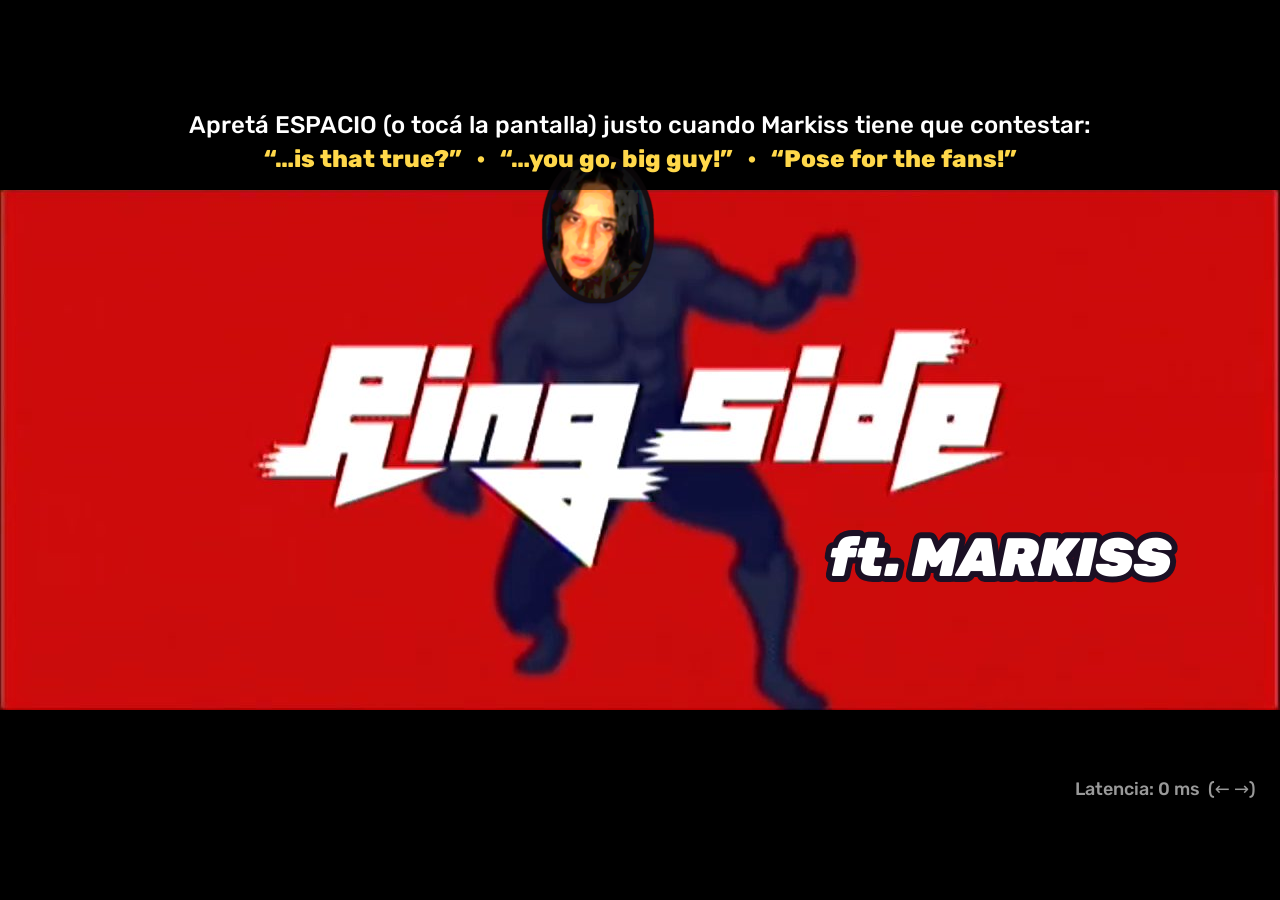
<file: markiss-game/index.html>
<!DOCTYPE html>
<html lang="es">
<head>
    <meta charset="UTF-8">
    <meta name="viewport" content="width=device-width, initial-scale=1.0, user-scalable=no">
    <meta name="robots" content="noindex">
    <title>Ringside ft. Markiss</title>
    <link rel="preconnect" href="https://fonts.googleapis.com">
    <link rel="preconnect" href="https://fonts.gstatic.com" crossorigin>
    <link href="https://fonts.googleapis.com/css2?family=Press+Start+2P&family=Rubik:ital,wght@0,500;0,800;1,900&display=swap" rel="stylesheet">
    <style>
        * { margin: 0; padding: 0; box-sizing: border-box; }

        html, body {
            height: 100%;
            background: #000;
            overflow: hidden;
            touch-action: manipulation;
            -webkit-user-select: none;
            user-select: none;
            -webkit-tap-highlight-color: transparent;
        }

        body {
            display: flex;
            align-items: center;
            justify-content: center;
            font-family: 'Rubik', system-ui, sans-serif;
        }

        canvas {
            display: block;
            width: min(100vw, calc(100vh * 16 / 9));
            height: min(100vh, calc(100vw * 9 / 16));
            image-rendering: auto;
        }
    </style>
</head>
<body>
    <canvas id="stage" width="1280" height="720"></canvas>

    <script>
    (() => {
        'use strict';

        // ---------------------------------------------------------------
        // Chart. Beat grid measured off the Rhythm Heaven Fever "Ringside"
        // perfect run: 118 BPM, beat 0 at 0.028s of the source video; the
        // decoded audio clip lines up with 11.7666s of that video (measured by
        // cross-correlating the shipped MP3 against the source).
        // ---------------------------------------------------------------
        const SPB = 60 / 118;
        const GRID0 = 0.028 - 11.7666;
        const ONSET = -0.02;                        // the replies land just ahead of the grid
        const beatToTime = b => GRID0 + b * SPB;
        const timeToBeat = t => (t - GRID0) / SPB;

        const TRUE_BEATS = [49, 57, 65, 73, 81, 89, 97, 105, 113, 121, 165, 169, 173, 181, 185];
        const GUY_BEATS  = [77, 85, 109, 125, 133, 149, 177, 189];
        const POSE_BEATS = [60, 68, 92, 100, 116, 128, 137, 144, 152, 157, 192, 195, 198, 201];
        const NEWS = { 137: 'news1', 157: 'news2', 201: 'news3' };

        const LINES = {
            true: [[-3, 'Wubba'], [-2.5, 'dubba'], [-2, 'dubba'], [-1.5, 'dub,'], [-1.25, 'is that'], [-1, 'true?']],
            guy:  [[-3, 'Woah,'], [-2.5, 'you'], [-2.25, 'go,'], [-1.5, 'big'], [-1, 'guy!']],
            pose: [[-1.75, 'Pose'], [-1.5, 'for the'], [-1, 'fans!']],
        };
        const REPLY = { true: '¡EEH!', guy: '¡EEH!', pose: '¡YEAH!' };

        const WIN_ACE = 0.045, WIN_HIT = 0.10, WIN_BARELY = 0.165;

        // Arcade points: per answer, plus a combo bonus capped at x20.
        // Full perfect = 37 x 1000 + 27,500 bonus = 64,500 (the API's ceiling).
        const PTS = { ace: 1000, hit: 700, barely: 300 };
        const COMBO_STEP = 50, COMBO_CAP = 20, WHIFF_COST = 100;
        const API = 'api/scores.php';
        const ARCADE = '"Press Start 2P", monospace';
        const SONG_END_BEAT = 211;

        // Where the wrestler's head sits in each 1280x720 cel (for bursts and reactions).
        // [x, y, face height, rotation°] — same numbers the face was composited with.
        const HEAD = {
            idle: [853, 178, 300, 0], idle2: [853, 186, 300, 0], micout: [853, 172, 300, 0], answer: [853, 184, 300, 0],
            stretch: [850, 170, 300, -8], flex: [853, 160, 300, 4], flexhold: [853, 160, 300, 4],
            wide: [660, 90, 150, 0], stagepose: [660, 100, 125, 0], sunburst: [624, 80, 150, 0],
        };

        // ---------------------------------------------------------------
        // Canvas + assets
        // ---------------------------------------------------------------
        const cv = document.getElementById('stage');
        const g = cv.getContext('2d');
        const W = 1280, H = 720;

        const IMG_NAMES = ['idle', 'idle2', 'micout', 'answer', 'stretch', 'flex', 'flexhold', 'wide',
            'stagepose', 'sunburst', 'news1', 'news2', 'news3', 'title', 'arena',
            'face_closed', 'face_open', 'face_shout'];
        const img = {};
        let loaded = 0;
        const TOTAL = IMG_NAMES.length + 1;

        IMG_NAMES.forEach(n => {
            const i = new Image();
            i.onload = () => loaded++;
            i.onerror = () => loaded++;
            i.src = `img/${n}.${n.startsWith('face_') ? 'png' : 'jpg'}`;
            img[n] = i;
        });

        let songBytes = null;
        fetch('audio/ringside.mp3')
            .then(r => r.arrayBuffer())
            .then(b => { songBytes = b; loaded++; })
            .catch(() => { loaded++; });

        // ---------------------------------------------------------------
        // Audio
        // ---------------------------------------------------------------
        let ctx = null, songBuf = null, musicGain = null, sfxGain = null, src = null;
        let t0 = 0;                                  // context time the song started at

        async function ensureAudio() {
            if (!ctx) {
                ctx = new (window.AudioContext || window.webkitAudioContext)();
                musicGain = ctx.createGain();
                sfxGain = ctx.createGain();
                sfxGain.gain.value = 0.5;
                musicGain.connect(ctx.destination);
                sfxGain.connect(ctx.destination);
            }
            if (ctx.state === 'suspended') await ctx.resume();
            if (!songBuf && songBytes) songBuf = await ctx.decodeAudioData(songBytes.slice(0));
        }

        function outLatency() {
            return ctx ? (ctx.outputLatency || ctx.baseLatency || 0) : 0;
        }

        // Song position the player is *hearing* at performance.now() == perf.
        function heardTime(perf) {
            if (!ctx) return 0;
            if (ctx.getOutputTimestamp) {
                const ts = ctx.getOutputTimestamp();
                if (ts.contextTime > 0 && ts.performanceTime > 0) {
                    return ts.contextTime + (perf - ts.performanceTime) / 1000 - t0;
                }
            }
            return ctx.currentTime - outLatency() - t0;
        }

        function blip(type, f0, f1, dur, vol = 1, delay = 0) {
            if (!ctx) return;
            const t = ctx.currentTime + delay;
            const o = ctx.createOscillator(), a = ctx.createGain();
            o.type = type;
            o.frequency.setValueAtTime(f0, t);
            o.frequency.exponentialRampToValueAtTime(f1, t + dur);
            a.gain.setValueAtTime(0.0001, t);
            a.gain.exponentialRampToValueAtTime(vol, t + 0.008);
            a.gain.exponentialRampToValueAtTime(0.0001, t + dur);
            o.connect(a).connect(sfxGain);
            o.start(t);
            o.stop(t + dur + 0.02);
        }

        const sfx = {
            miss:   () => { blip('square', 180, 70, 0.22, 0.35); blip('sine', 90, 45, 0.3, 0.6); },
            whiff:  () => blip('triangle', 520, 300, 0.09, 0.35),
            barely: () => blip('sawtooth', 240, 160, 0.12, 0.25),
            tick:   () => blip('square', 1500, 1500, 0.03, 0.2),
            start:  () => { blip('square', 660, 660, 0.08, 0.3); blip('square', 990, 990, 0.14, 0.3, 0.09); },
        };

        // ---------------------------------------------------------------
        // Game state
        // ---------------------------------------------------------------
        let offsetMs = 0;
        try { offsetMs = parseInt(localStorage.getItem('markiss-ringside-offset') || '0', 10) || 0; } catch (e) {}

        let state = 'loading';        // loading | title | play | results
        let cues = [];
        let whiffs = 0;
        let whiffFlash = -1;          // song time of last stray press
        let points = 0, combo = 0, maxCombo = 0;
        let results = null;
        let resultsAt = 0;
        let fx = [];                  // transient effects

        function buildCues() {
            const c = [];
            TRUE_BEATS.forEach(b => c.push({ b, type: 'true' }));
            GUY_BEATS.forEach(b => c.push({ b, type: 'guy' }));
            POSE_BEATS.forEach(b => c.push({ b, type: 'pose', news: NEWS[b] || null }));
            c.sort((x, y) => x.b - y.b);
            c.forEach(q => { q.t = beatToTime(q.b) + ONSET; q.res = null; q.duck = false; });
            return c;
        }

        async function startGame() {
            await ensureAudio();
            if (!songBuf) return;
            cues = buildCues();
            whiffs = 0;
            whiffFlash = -1;
            points = combo = maxCombo = 0;
            fx = [];
            results = null;
            musicGain.gain.cancelScheduledValues(0);
            musicGain.gain.setValueAtTime(1, ctx.currentTime);
            src = ctx.createBufferSource();
            src.buffer = songBuf;
            src.connect(musicGain);
            t0 = ctx.currentTime + 0.25;
            src.start(t0);
            src.onended = () => { if (state === 'play') finish(); };
            state = 'play';
        }

        function quitToTitle() {
            if (src) { try { src.onended = null; src.stop(); } catch (e) {} src = null; }
            state = 'title';
        }

        function judge(perf) {
            const now = heardTime(perf) - offsetMs / 1000;
            let best = null, bestAbs = Infinity;
            for (const q of cues) {
                if (q.res) continue;
                const d = Math.abs(now - q.t);
                if (d < bestAbs) { bestAbs = d; best = q; }
            }
            if (best && bestAbs <= WIN_BARELY) {
                const delta = now - best.t;
                best.delta = delta;
                best.res = bestAbs <= WIN_ACE ? 'ace' : bestAbs <= WIN_HIT ? 'hit' : 'barely';
                best.at = now;
                // Undo the miss-duck if it already kicked in.
                const tNow = ctx.currentTime;
                if (musicGain.gain.cancelAndHoldAtTime) musicGain.gain.cancelAndHoldAtTime(tNow);
                else musicGain.gain.cancelScheduledValues(tNow);
                musicGain.gain.setTargetAtTime(1, tNow, 0.006);
                if (best.res === 'barely') sfx.barely();
                combo++;
                maxCombo = Math.max(maxCombo, combo);
                points += PTS[best.res] + COMBO_STEP * Math.min(combo, COMBO_CAP);
                fx.push({ kind: 'burst', type: best.type, res: best.res, at: now });
            } else {
                whiffs++;
                points = Math.max(0, points - WHIFF_COST);
                whiffFlash = now;
                sfx.whiff();
            }
        }

        function update() {
            if (state !== 'play') return;
            const now = heardTime(performance.now()) - offsetMs / 1000;
            for (const q of cues) {
                // Mute the baked-in reply if the player hasn't answered by just after the beat.
                if (!q.res && !q.duck && ctx.currentTime > t0 + q.t - 0.3) {
                    q.duck = true;
                    const d = t0 + q.t + 0.06;
                    const gg = musicGain.gain;
                    gg.setValueAtTime(1, d);
                    gg.linearRampToValueAtTime(0.07, d + 0.015);
                    gg.setValueAtTime(0.07, t0 + q.t + 0.40);
                    gg.linearRampToValueAtTime(1, t0 + q.t + 0.48);
                }
                if (!q.res && now > q.t + WIN_BARELY) {
                    q.res = 'miss';
                    q.at = now;
                    combo = 0;
                    sfx.miss();
                    fx.push({ kind: 'miss', type: q.type, at: now });
                }
            }
            if (timeToBeat(now) > SONG_END_BEAT + 0.5) finish();
        }

        function finish() {
            if (state !== 'play') return;
            const pts = { ace: 100, hit: 92, barely: 55, miss: 0 };
            const byType = { true: [0, 0], guy: [0, 0], pose: [0, 0] };
            let sum = 0, aces = 0, misses = 0, barelies = 0;
            for (const q of cues) {
                sum += pts[q.res || 'miss'];
                if (q.res === 'ace') aces++;
                if (q.res === 'miss' || !q.res) misses++;
                if (q.res === 'barely') barelies++;
                byType[q.type][1]++;
                if (q.res && q.res !== 'miss') byType[q.type][0]++;
            }
            let score = Math.round(sum / cues.length - Math.min(15, whiffs * 1.5));
            score = Math.max(0, Math.min(100, score));
            const perfect = misses === 0 && barelies === 0 && whiffs === 0;
            const rank = perfect ? 'perfect' : score >= 80 ? 'superb' : score >= 60 ? 'ok' : 'try';
            const accuracy = Math.round((cues.length - misses) / cues.length * 100);
            results = { score, rank, aces, misses, barelies, whiffs, byType, total: cues.length, points, maxCombo, accuracy };
            loadBoard();
            resultsAt = performance.now();
            state = 'results';
            if (src) { try { src.onended = null; src.stop(ctx.currentTime + 0.6); } catch (e) {} }
            musicGain.gain.setTargetAtTime(0, ctx.currentTime, 0.2);
        }

        // ---------------------------------------------------------------
        // Choreography: which cel is on screen at a given beat
        // ---------------------------------------------------------------
        function sceneAt(beat, now) {
            // Intro: arena exterior, then the camera drops in on the stage.
            if (beat < 37) return { cel: 'arena' };
            if (beat < 39) return { cel: 'wide', zoomFrom: 37, zoomDir: -1 };

            let scene = { cel: 'idle' };
            let lastStart = -Infinity;
            let cutoff = Infinity;
            const set = (start, s) => {
                if (start <= beat && start >= lastStart && start < cutoff) { lastStart = start; scene = s; }
            };

            for (let i = 0; i < cues.length; i++) {
                const q = cues[i];
                const h = q.b;
                if (h - 6 > beat) break;
                const next = cues[i + 1];
                cutoff = next ? next.b + LINES[next.type][0][0] : Infinity;
                const hit = q.res && q.res !== 'miss';
                const answered = hit && q.at !== undefined && now >= q.at - 0.001;

                if (q.type === 'true' || q.type === 'guy') {
                    for (let k = -3; k < -1; k += 0.5) set(h + k, { cel: (k * 2) % 2 === 0 ? 'idle' : 'idle2', talk: q });
                    set(h - 1, { cel: 'micout', talk: q });
                    if (q.type === 'guy') set(h - 0.5, { cel: 'stretch', talk: q });
                    if (answered) {
                        set(h + (q.delta < 0 ? q.delta / SPB : 0), { cel: q.type === 'true' ? 'answer' : 'flex', reply: q });
                        if (q.type === 'guy') set(h + 1, { cel: 'flexhold' });
                        set(h + (q.type === 'guy' ? 2.5 : 1), { cel: 'idle' });
                    } else if (beat >= h) {
                        set(h, { cel: 'micout' });
                        set(h + 1.5, { cel: 'idle' });
                    }
                } else {
                    set(h - 1.75, { cel: 'wide', zoomFrom: h - 1.75, zoomDir: 1, talk: q });
                    if (answered) {
                        set(h + (q.delta < 0 ? q.delta / SPB : 0), { cel: 'stagepose', flashFrom: h, reply: q });
                        if (q.news) {
                            set(h + 1, { cel: q.news, news: true });
                            set(h + 5, { cel: 'idle' });
                        } else {
                            set(h + 1, { cel: 'sunburst' });
                            set(h + 2.5, { cel: 'idle' });
                        }
                    } else if (beat >= h) {
                        set(h, { cel: 'wide' });
                        set(h + 2.5, { cel: 'idle' });
                    }
                }
            }
            if (beat >= 206) return { cel: 'arena', outro: true };
            return scene;
        }

        // ---------------------------------------------------------------
        // Drawing helpers
        // ---------------------------------------------------------------
        function text(str, x, y, size, fill, opts = {}) {
            g.save();
            g.font = opts.font
                ? `${size}px ${opts.font}`
                : `${opts.italic ? 'italic ' : ''}${opts.weight || 800} ${size}px Rubik, system-ui, sans-serif`;
            g.textAlign = opts.align || 'center';
            g.textBaseline = 'middle';
            if (opts.stroke) {
                g.lineJoin = 'round';
                g.lineWidth = opts.strokeWidth || size / 5;
                g.strokeStyle = opts.stroke;
                g.strokeText(str, x, y);
            }
            g.fillStyle = fill;
            g.fillText(str, x, y);
            g.restore();
        }

        function roundRect(x, y, w, h, r) {
            g.beginPath();
            g.moveTo(x + r, y);
            g.arcTo(x + w, y, x + w, y + h, r);
            g.arcTo(x + w, y + h, x, y + h, r);
            g.arcTo(x, y + h, x, y, r);
            g.arcTo(x, y, x + w, y, r);
            g.closePath();
        }

        function bubble(words, x, y, tailX, tailY) {
            const str = words.join(' ');
            g.save();
            g.font = '800 34px Rubik, system-ui, sans-serif';
            const w = Math.max(120, g.measureText(str).width + 48), h = 66;
            const bx = Math.min(W - w - 16, Math.max(16, x - w / 2));
            g.fillStyle = '#fff';
            g.strokeStyle = '#1b1024';
            g.lineWidth = 5;
            roundRect(bx, y, w, h, 30);
            g.fill();
            g.stroke();
            g.beginPath();
            const cx = Math.min(bx + w - 40, Math.max(bx + 40, tailX));
            g.moveTo(cx - 16, y + h - 3);
            g.lineTo(tailX, tailY);
            g.lineTo(cx + 16, y + h - 3);
            g.fill();
            g.stroke();
            g.fillRect(cx - 14, y + h - 8, 28, 6);
            g.restore();
            text(str, bx + w / 2, y + h / 2 + 2, 34, '#1b1024');
        }

        function starburst(x, y, r, points, alpha, rot = 0) {
            g.save();
            g.globalAlpha = alpha;
            g.fillStyle = '#fff';
            g.beginPath();
            for (let i = 0; i < points * 2; i++) {
                const a = rot + (i / (points * 2)) * Math.PI * 2;
                const rr = i % 2 ? r * 0.45 : r;
                g.lineTo(x + Math.cos(a) * rr, y + Math.sin(a) * rr);
            }
            g.closePath();
            g.fill();
            g.restore();
        }

        function drawCel(name, scale = 1, ox = W / 2, oy = H * 0.3) {
            const im = img[name];
            if (!im || !im.complete) return;
            g.save();
            if (scale !== 1) {
                g.translate(ox, oy);
                g.scale(scale, scale);
                g.translate(-ox, -oy);
            }
            g.drawImage(im, 0, 0, W, H);
            g.restore();
        }

        // ---------------------------------------------------------------
        // Screens
        // ---------------------------------------------------------------
        function drawLoading() {
            g.fillStyle = '#000';
            g.fillRect(0, 0, W, H);
            const p = loaded / TOTAL;
            text('Cargando…', W / 2, H / 2 - 30, 40, '#fff');
            g.fillStyle = '#333';
            g.fillRect(W / 2 - 200, H / 2 + 10, 400, 12);
            g.fillStyle = '#e8112d';
            g.fillRect(W / 2 - 200, H / 2 + 10, 400 * p, 12);
        }

        function drawTitle(ms) {
            g.fillStyle = '#000';
            g.fillRect(0, 0, W, H);
            g.drawImage(img.title, 0, 100, W, 520);
            // Markiss on the silhouette's head, bobbing to 118 BPM.
            const bob = Math.abs(Math.sin(ms / 1000 * Math.PI * 118 / 60)) * 8;
            const f = img.face_closed;
            if (f.complete) {
                const fh = 150, fw = fh * f.width / f.height;
                g.drawImage(f, 598 - fw / 2, 72 - bob, fw, fh);
            }
            text('ft. MARKISS', 1000, 470, 54, '#fff', { italic: true, weight: 900, stroke: '#1b1024', strokeWidth: 12 });

            g.fillStyle = 'rgba(0,0,0,0.55)';
            g.fillRect(0, 0, W, 100);
            g.fillRect(0, 620, W, 100);
            text('Apretá ESPACIO (o tocá la pantalla) justo cuando Markiss tiene que contestar:', W / 2, 36, 24, '#fff', { weight: 500 });
            text('“…is that true?”   ·   “…you go, big guy!”   ·   “Pose for the fans!”', W / 2, 70, 24, '#ffd84a', { weight: 800 });

            if (Math.floor(ms / 500) % 2 === 0) {
                text('▶  ESPACIO PARA EMPEZAR', W / 2, 660, 36, '#fff', { weight: 900, stroke: '#e8112d', strokeWidth: 8 });
            }
            if (board && board.length) {
                text(`HI-SCORE ${board[0].initials} ${String(board[0].points).padStart(6, '0')}`, 24, 700, 16, '#ffd84a', { align: 'left', font: ARCADE });
            }
            text(`Latencia: ${offsetMs > 0 ? '+' : ''}${offsetMs} ms  (← →)`, W - 24, 700, 18, 'rgba(255,255,255,0.6)', { align: 'right', weight: 500 });
        }

        function drawPlay() {
            const now = heardTime(performance.now()) - offsetMs / 1000;
            const beat = timeToBeat(now);
            const sc = sceneAt(beat, now);

            g.fillStyle = '#000';
            g.fillRect(0, 0, W, H);

            // Camera: zoom out to the stage for poses, drop in on the intro.
            let scale = 1;
            if (sc.zoomFrom !== undefined) {
                const k = Math.min(1, (beat - sc.zoomFrom) / 0.6);
                const e = 1 - Math.pow(1 - k, 3);
                scale = sc.zoomDir > 0 ? 1.45 - 0.45 * e : 1 + 0.35 * e;
            }
            // Punch-in on the beat of a good answer.
            if (sc.reply) {
                const since = beat - (sc.reply.b + Math.min(0, sc.reply.delta / SPB));
                if (since >= 0 && since < 0.5) scale *= 1 + 0.035 * (1 - since / 0.5);
            }
            const head = HEAD[sc.cel] || [W / 2, H * 0.3];
            if (sc.news) {
                drawCel(sc.cel, 1 + 0.015 * Math.sin(beat * Math.PI), W / 2, H / 2);
            } else {
                drawCel(sc.cel, scale, head[0], head[1]);
            }

            // Outro caption.
            if (sc.outro) {
                text("You're watching", 1090, 610, 34, '#fff', { weight: 500, stroke: 'rgba(0,0,0,0.6)', strokeWidth: 6 });
                text('MRKS-TV', 1090, 652, 38, '#fff', { weight: 800, stroke: 'rgba(0,0,0,0.6)', strokeWidth: 6 });
            }

            // Camera flashes when the pose lands.
            if (sc.cel === 'stagepose' && sc.reply) {
                const since = beat - sc.reply.b;
                const a = Math.max(0, 1 - Math.max(0, since) * 3.2) * 0.85;
                if (a > 0) { g.fillStyle = `rgba(255,255,255,${a})`; g.fillRect(0, 0, W, H); }
                for (let i = 0; i < 3; i++) {
                    const s = since - i * 0.18;
                    if (s > 0 && s < 0.3) starburst([210, 1080, 420][i], [600, 560, 650][i], 90 * (1 - s / 0.3) + 20, 10, 0.9);
                }
            }

            // Reporter's speech bubble.
            const talkQ = cues.find(q => beat >= q.b + LINES[q.type][0][0] && beat < q.b + 0.25);
            if (talkQ && !sc.news) {
                const words = LINES[talkQ.type].filter(([k]) => beat >= talkQ.b + k).map(([, w]) => w);
                if (talkQ.type === 'pose') bubble(words, 360, 140, 345, 262);
                else bubble(words, 330, 300, 360, 445);
            }

            // Hit burst + reply shout.
            for (const f of fx) {
                const age = now - f.at;
                if (f.kind === 'burst' && age < 0.55 && !sc.news) {
                    const pos = HEAD[sc.cel] || head;
                    const k = age / 0.55;
                    if (f.type !== 'pose') starburst(pos[0] + 110, pos[1] - 40, 40 + 60 * k, 8, (1 - k) * 0.95, k);
                    const label = REPLY[f.type];
                    const col = f.res === 'barely' ? '#ffb347' : '#fff';
                    text(label, pos[0] + (f.type === 'pose' ? 170 : 230), pos[1] - 60 - 30 * k, f.res === 'barely' ? 40 : 58, col,
                        { italic: true, weight: 900, stroke: '#1b1024', strokeWidth: 10 });
                }
                if (f.kind === 'miss' && age < 0.8) {
                    const pos = HEAD[sc.cel] || head;
                    const k = age / 0.8;
                    const fh = pos[2] || 300;
                    text('?', pos[0] + fh * 0.42, Math.max(60, pos[1] - fh * 0.2) - 20 * k, fh > 200 ? 90 : 64, '#fff', { weight: 900, stroke: '#1b1024', strokeWidth: 12 });
                    g.fillStyle = `rgba(20,10,40,${0.25 * (1 - k)})`;
                    g.fillRect(0, 0, W, H);
                }
            }
            fx = fx.filter(f => now - f.at < 1);

            // Stray press: Markiss blurts something out of time.
            if (whiffFlash >= 0 && now - whiffFlash < 0.18 && HEAD[sc.cel] && scale === 1) {
                const f = img.face_open;
                if (f.complete) {
                    const [hx, hy, fh, rot] = HEAD[sc.cel];
                    const fw = fh * f.width / f.height;
                    g.save();
                    g.translate(hx, hy);
                    g.rotate(-rot * Math.PI / 180);
                    g.drawImage(f, -fw / 2, -fh / 2, fw, fh);
                    g.restore();
                }
            }

            // Fade in from black at the start.
            if (now < 0.6) {
                g.fillStyle = `rgba(0,0,0,${1 - Math.max(0, now) / 0.6})`;
                g.fillRect(0, 0, W, H);
            }
            // Fade out at the very end.
            if (beat > SONG_END_BEAT - 2) {
                g.fillStyle = `rgba(0,0,0,${Math.min(1, (beat - (SONG_END_BEAT - 2)) / 2)})`;
                g.fillRect(0, 0, W, H);
            }

            // Arcade HUD.
            text(String(points).padStart(6, '0'), W - 22, 34, 26, '#fff', { align: 'right', font: ARCADE, stroke: '#1b1024', strokeWidth: 8 });
            if (combo >= 2) text(`COMBO x${combo}`, W - 22, 72, 16, '#ffd84a', { align: 'right', font: ARCADE, stroke: '#1b1024', strokeWidth: 6 });

            text('Esc: salir', W - 18, H - 18, 16, 'rgba(255,255,255,0.5)', { align: 'right', weight: 500, stroke: 'rgba(0,0,0,0.4)', strokeWidth: 4 });
        }

        const RANKS = {
            try:     { label: 'Intentá de nuevo', color: '#8fa3b8' },
            ok:      { label: 'OK', color: '#3aa0ff' },
            superb:  { label: '¡Genial!', color: '#ff3b3b' },
            perfect: { label: '¡PERFECTO!', color: '#ffc21a' },
        };

        function comments(r) {
            const out = [];
            const [tH, tN] = r.byType.true, [gH, gN] = r.byType.guy, [pH, pN] = r.byType.pose;
            out.push(tH === tN ? '¡Respondiste todas las preguntas!' : tH >= tN * 0.7 ? 'Contestaste casi todo… casi.' : 'Te costó contestar las preguntas.');
            out.push(gH === gN ? 'Esos músculos, impecables.' : gH >= gN * 0.7 ? 'Flexeaste bastante bien.' : 'Te olvidaste de flexear, big guy.');
            out.push(pH === pN ? 'Las fotos salieron hermosas.' : pH >= pN * 0.7 ? 'Algunas fotos salieron movidas.' : 'No posaste para los fans.');
            if (r.whiffs > 4) out.push('Hablaste de más: ' + r.whiffs + ' veces fuera de tiempo.');
            return out;
        }

        function drawResults(ms) {
            const t = (ms - resultsAt) / 1000;
            const r = results;
            g.fillStyle = '#12091c';
            g.fillRect(0, 0, W, H);
            g.save();
            g.globalAlpha = 0.12;
            g.drawImage(img.sunburst, 0, 0, W, H);
            g.restore();

            text('Ringside ft. Markiss', 60, 70, 44, '#fff', { align: 'left', italic: true, weight: 900 });
            g.fillStyle = '#e8112d';
            g.fillRect(60, 104, 420, 6);

            const lines = comments(r);
            lines.forEach((l, i) => {
                if (t > 0.6 + i * 0.7) text(l, 60, 180 + i * 62, 34, '#fff', { align: 'left', weight: 500 });
            });

            const statsAt = 0.6 + lines.length * 0.7;
            if (t > statsAt) {
                const hits = r.total - r.misses;
                text(`${hits}/${r.total} a tiempo  ·  ${r.aces} exactas  ·  combo máx. ${r.maxCombo}`, 60, 180 + lines.length * 62 + 20, 24, '#bda9d6', { align: 'left', weight: 500 });
                text(`PUNTOS ${String(r.points).padStart(6, '0')}`, 60, 180 + lines.length * 62 + 72, 28, '#ffd84a', { align: 'left', font: ARCADE });
            }

            const rankAt = statsAt + 0.8;
            if (t > rankAt) {
                const k = Math.min(1, (t - rankAt) / 0.25);
                const rk = RANKS[r.rank];
                g.save();
                g.translate(930, 560);
                g.rotate(-0.12);
                g.scale(2.2 - 1.2 * k, 2.2 - 1.2 * k);
                g.globalAlpha = k;
                g.strokeStyle = rk.color;
                g.lineWidth = 8;
                roundRect(-230, -62, 460, 124, 18);
                g.stroke();
                text(rk.label, 0, 4, rk.label.length > 10 ? 50 : 72, rk.color, { weight: 900, italic: true });
                g.restore();

                const f = r.rank === 'try' ? img.face_closed : img.face_shout;
                if (f.complete) {
                    const fh = 250, fw = fh * f.width / f.height;
                    g.save();
                    g.globalAlpha = k;
                    g.drawImage(f, 1150 - fw / 2, 250 - fh / 2 + Math.sin(t * 6) * (r.rank === 'try' ? 0 : 6), fw, fh);
                    g.restore();
                }
                if (t > rankAt + 1.2 && Math.floor(ms / 500) % 2 === 0) {
                    text(qualifies() ? 'ESPACIO: ¡guardá tu récord!' : 'ESPACIO: ver récords', 60, 670, 26, '#fff', { align: 'left', weight: 800 });
                }
            }
        }

        // ---------------------------------------------------------------
        // High scores (arcade initials, stored server-side)
        // ---------------------------------------------------------------
        const CHARSET = 'ABCDEFGHIJKLMNOPQRSTUVWXYZ0123456789';
        let board = null;             // null = not loaded / offline
        let boardMsg = '';
        let boardAt = 0, highlightId = null;
        let entry = null;             // { chars: [i, i, i], slot, sending }

        function loadBoard() {
            fetch(API, { cache: 'no-store' })
                .then(r => r.ok ? r.json() : Promise.reject(r.status))
                .then(d => { board = d.scores || []; boardMsg = ''; })
                .catch(() => { board = null; boardMsg = 'Tabla de récords fuera de línea'; });
        }

        function resultsReadyMs() {
            return (0.6 + comments(results).length * 0.7 + 0.8 + 1.2) * 1000;
        }

        function qualifies() {
            if (!results || !board || results.points <= 0) return false;
            return board.length < 10 || results.points > board[board.length - 1].points;
        }

        function openEntry() {
            let last = 'AAA';
            try { last = localStorage.getItem('markiss-ringside-initials') || 'AAA'; } catch (e) {}
            entry = { chars: [...last.slice(0, 3)].map(c => Math.max(0, CHARSET.indexOf(c))), slot: 0, sending: false, error: '' };
            state = 'entry';
        }

        function entryMove(d) { if (!entry.sending) entry.slot = Math.max(0, Math.min(2, entry.slot + d)); }
        function entrySpin(d) {
            if (entry.sending) return;
            entry.chars[entry.slot] = (entry.chars[entry.slot] + d + CHARSET.length) % CHARSET.length;
            sfx.tick();
        }
        function entryConfirm() {
            if (entry.sending) return;
            if (entry.slot < 2) { entry.slot++; sfx.tick(); return; }
            submitScore();
        }

        function entryKey(e) {
            const k = e.key;
            if (k === ' ' || k === 'Enter') { e.preventDefault(); if (!e.repeat) entryConfirm(); }
            else if (k === 'ArrowUp') { e.preventDefault(); entrySpin(1); }
            else if (k === 'ArrowDown') { e.preventDefault(); entrySpin(-1); }
            else if (k === 'ArrowLeft' || k === 'Backspace') { e.preventDefault(); entryMove(-1); }
            else if (k === 'ArrowRight') { e.preventDefault(); entryMove(1); }
            else if (k === 'Escape') { state = 'board'; boardAt = performance.now(); highlightId = null; }
            else if (k.length === 1 && CHARSET.includes(k.toUpperCase()) && !entry.sending) {
                entry.chars[entry.slot] = CHARSET.indexOf(k.toUpperCase());
                sfx.tick();
                if (entry.slot < 2) entry.slot++;
            }
        }

        // Tap targets, in canvas coordinates.
        const SLOT_X = [W / 2 - 150, W / 2, W / 2 + 150];
        function entryTap(e) {
            const rect = cv.getBoundingClientRect();
            const x = (e.clientX - rect.left) * W / rect.width;
            const y = (e.clientY - rect.top) * H / rect.height;
            if (y > 540 && y < 620 && Math.abs(x - W / 2) < 170) { entry.slot = 2; entryConfirm(); return; }
            for (let i = 0; i < 3; i++) {
                if (Math.abs(x - SLOT_X[i]) < 65 && y > 220 && y < 480) {
                    entry.slot = i;
                    if (y < 300) entrySpin(1);
                    else if (y > 400) entrySpin(-1);
                    return;
                }
            }
        }

        function submitScore() {
            const initials = entry.chars.map(i => CHARSET[i]).join('');
            try { localStorage.setItem('markiss-ringside-initials', initials); } catch (e) {}
            entry.sending = true;
            entry.error = '';
            fetch(API, {
                method: 'POST',
                headers: { 'Content-Type': 'application/json' },
                body: JSON.stringify({ initials, points: results.points, grade: results.rank, accuracy: results.accuracy }),
            })
                .then(r => r.json().then(d => ({ ok: r.ok, status: r.status, d })))
                .then(({ ok, status, d }) => {
                    if (!ok) throw new Error(status === 429 ? 'Demasiados récords seguidos, esperá un rato' : 'No se pudo guardar');
                    board = d.scores;
                    highlightId = d.id;
                    boardMsg = d.place > 10 ? `Quedaste en el puesto ${d.place}` : '';
                    sfx.start();
                    state = 'board';
                    boardAt = performance.now();
                })
                .catch(err => { entry.sending = false; entry.error = err.message || 'No se pudo guardar'; });
        }

        function arcadeBackdrop(ms) {
            g.fillStyle = '#0b0614';
            g.fillRect(0, 0, W, H);
            g.fillStyle = 'rgba(255,255,255,0.035)';
            for (let y = 0; y < H; y += 4) g.fillRect(0, y, W, 2);     // scanlines
        }

        function drawEntry(ms) {
            arcadeBackdrop(ms);
            const blink = Math.floor(ms / 300) % 2 === 0;
            text('¡NUEVO RECORD!', W / 2, 90, 40, blink ? '#ffd84a' : '#ff3b3b', { font: ARCADE });
            text(`PUNTOS ${String(results.points).padStart(6, '0')}`, W / 2, 160, 24, '#fff', { font: ARCADE });

            for (let i = 0; i < 3; i++) {
                const x = SLOT_X[i], on = i === entry.slot;
                text('▲', x, 262, 28, on ? '#ffd84a' : '#4a3a63', { font: ARCADE });
                text(CHARSET[entry.chars[i]], x, 352, 84, on && blink && !entry.sending ? '#ffd84a' : '#fff', { font: ARCADE });
                g.fillStyle = on ? '#ffd84a' : '#4a3a63';
                g.fillRect(x - 48, 408, 96, 8);
                text('▼', x, 450, 28, on ? '#ffd84a' : '#4a3a63', { font: ARCADE });
            }

            g.strokeStyle = '#ffd84a';
            g.lineWidth = 4;
            roundRect(W / 2 - 170, 548, 340, 64, 10);
            g.stroke();
            text(entry.sending ? '...' : entry.slot < 2 ? 'SIGUIENTE' : 'GUARDAR', W / 2, 582, 22, '#ffd84a', { font: ARCADE });

            text('↑↓ letra   ·   ←→ mover   ·   ESPACIO confirmar   ·   o escribilas directo', W / 2, 660, 20, '#9f8fb8', { weight: 500 });
            if (entry.error) text(entry.error, W / 2, 500, 16, '#ff5a5a', { font: ARCADE });
        }

        const GRADE_TAG = { perfect: 'PERF', superb: 'GENI', ok: ' OK ', try: 'TRY ' };
        function drawBoard(ms) {
            arcadeBackdrop(ms);
            text('RINGSIDE ft. MARKISS', W / 2, 60, 22, '#ff3b3b', { font: ARCADE });
            text('TOP 10', W / 2, 112, 44, '#ffd84a', { font: ARCADE });

            if (!board) {
                text(boardMsg || 'Cargando…', W / 2, 360, 20, '#fff', { font: ARCADE });
            } else if (!board.length) {
                text('¡Nadie todavía! Sé el primero.', W / 2, 360, 20, '#fff', { font: ARCADE });
            } else {
                const ordinals = ['1ST', '2ND', '3RD', '4TH', '5TH', '6TH', '7TH', '8TH', '9TH', '10TH'];
                const palette = ['#ffd84a', '#e8e8e8', '#ff9f43', '#7ee8fa', '#7ee8fa', '#7ee8fa', '#b69cff', '#b69cff', '#b69cff', '#b69cff'];
                board.forEach((r, i) => {
                    const y = 180 + i * 44;
                    const mine = r.id === highlightId;
                    if (mine && Math.floor(ms / 250) % 2 === 0) return;
                    const c = mine ? '#fff' : palette[i];
                    text(ordinals[i].padStart(4, ' '), 330, y, 22, c, { font: ARCADE, align: 'right' });
                    text(r.initials, 420, y, 22, c, { font: ARCADE, align: 'left' });
                    text(String(r.points).padStart(6, '0'), 800, y, 22, c, { font: ARCADE, align: 'right' });
                    text(GRADE_TAG[r.grade] || '', 860, y, 16, c, { font: ARCADE, align: 'left' });
                });
            }
            if (boardMsg && board) text(boardMsg, W / 2, 640, 16, '#fff', { font: ARCADE });
            if (Math.floor(ms / 500) % 2 === 0) text('ESPACIO', W / 2, 685, 18, '#fff', { font: ARCADE });
        }

        // ---------------------------------------------------------------
        // Input
        // ---------------------------------------------------------------
        let starting = false;
        function press(perf) {
            if (state === 'title') {
                if (loaded >= TOTAL && !starting) {
                    starting = true;
                    ensureAudio().then(() => { sfx.start(); return startGame(); }).finally(() => { starting = false; });
                }
                return;
            }
            if (state === 'play') { judge(perf); return; }
            if (state === 'results' && performance.now() - resultsAt > resultsReadyMs()) {
                if (qualifies()) openEntry(); else { state = 'board'; boardAt = performance.now(); highlightId = null; }
                return;
            }
            if (state === 'board' && performance.now() - boardAt > 600) { state = 'title'; loadBoard(); }
        }

        function saveOffset() {
            try { localStorage.setItem('markiss-ringside-offset', String(offsetMs)); } catch (e) {}
        }

        window.addEventListener('keydown', e => {
            if (state === 'entry') { entryKey(e); return; }
            if (e.code === 'Space' || e.key === ' ') {
                e.preventDefault();
                if (!e.repeat) press(e.timeStamp || performance.now());
            } else if (e.key === 'Escape' && state === 'play') {
                quitToTitle();
            } else if (state === 'title' && (e.key === 'ArrowLeft' || e.key === 'ArrowRight')) {
                offsetMs = Math.max(-300, Math.min(300, offsetMs + (e.key === 'ArrowRight' ? 10 : -10)));
                saveOffset();
            }
        });
        cv.addEventListener('pointerdown', e => {
            e.preventDefault();
            if (state === 'entry') { entryTap(e); return; }
            press(e.timeStamp || performance.now());
        });

        // ---------------------------------------------------------------
        // Loop
        // ---------------------------------------------------------------
        function frame(ms) {
            if (state === 'loading' && loaded >= TOTAL) state = 'title';
            update();
            if (state === 'loading') drawLoading();
            else if (state === 'title') drawTitle(ms);
            else if (state === 'play') drawPlay();
            else if (state === 'results') drawResults(ms);
            else if (state === 'entry') drawEntry(ms);
            else if (state === 'board') drawBoard(ms);
            requestAnimationFrame(frame);
        }
        if (document.fonts && document.fonts.load) {
            document.fonts.load('800 34px Rubik').catch(() => {});
            document.fonts.load('20px "Press Start 2P"').catch(() => {});
        }
        // Test hook for automated play-throughs: ?debug
        if (/[?&]debug\b/.test(location.search)) {
            window.__ringside = {
                get cues() { return cues; }, get state() { return state; }, get points() { return points; },
                heard: () => heardTime(performance.now()) - offsetMs / 1000,
            };
        }
        loadBoard();
        requestAnimationFrame(frame);
    })();
    </script>
</body>
</html>
</file>
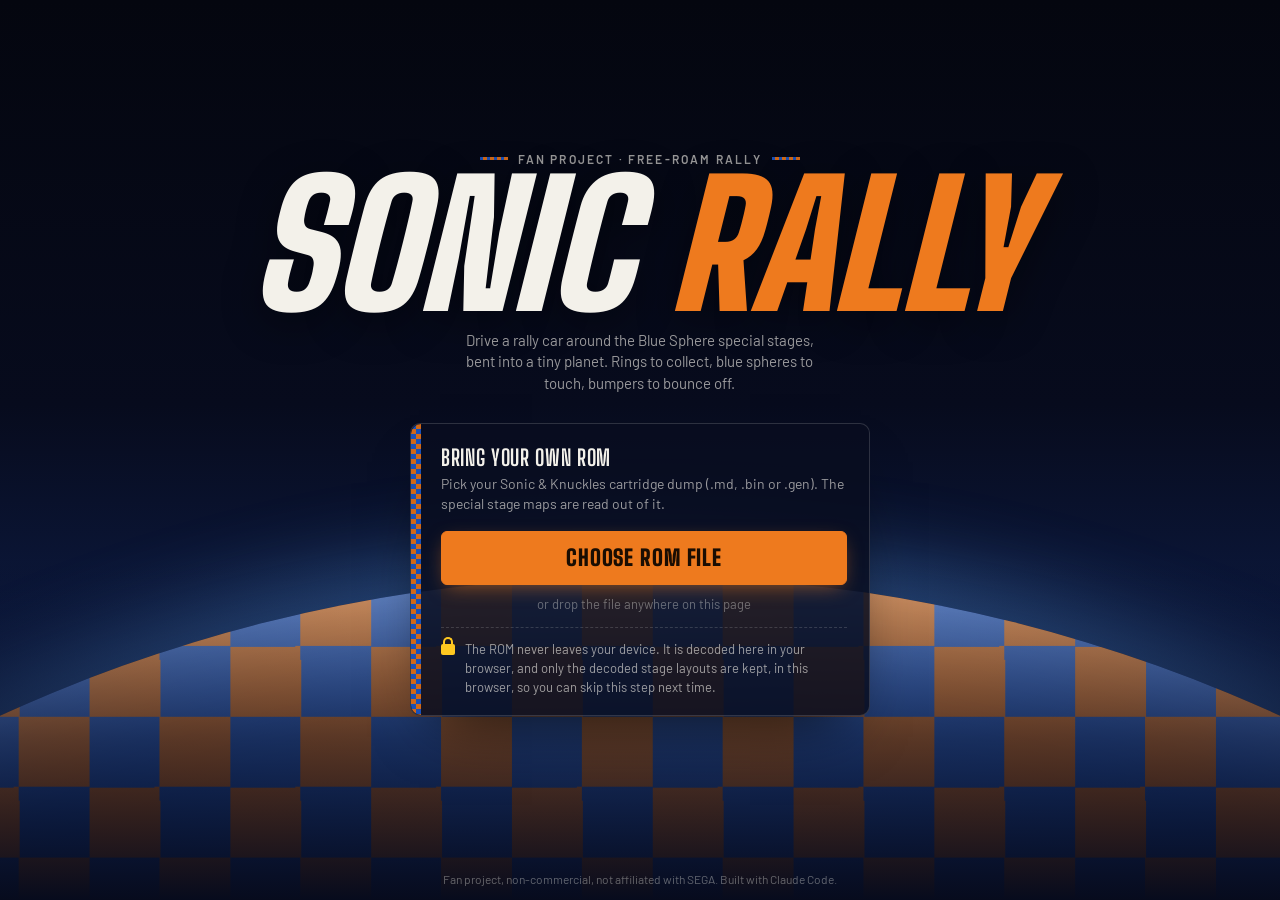
<file: sonic-rally/index.html>
<!doctype html>
<html lang="en">
  <head>
    <meta charset="UTF-8" />
    <meta
      name="viewport"
      content="width=device-width, initial-scale=1, maximum-scale=1, user-scalable=no, viewport-fit=cover, interactive-widget=resizes-content"
    />
    <meta name="robots" content="noindex, nofollow" />
    <meta name="color-scheme" content="dark" />
    <meta name="theme-color" content="#070b1d" />
    <meta name="mobile-web-app-capable" content="yes" />
    <meta name="apple-mobile-web-app-capable" content="yes" />
    <meta name="apple-mobile-web-app-status-bar-style" content="black-translucent" />
    <meta
      name="description"
      content="Free-roam rally driving on the Sonic & Knuckles special stage maps. A non-commercial fan project; you bring your own ROM, which never leaves your device."
    />
    <title>Sonic Rally</title>
    <link
      rel="icon"
      href="data:image/svg+xml,%3Csvg xmlns='http://www.w3.org/2000/svg' viewBox='0 0 16 16'%3E%3Crect width='16' height='16' fill='%23d06818'/%3E%3Cpath fill='%231850b8' d='M8 0h8v8H8zM0 8h8v8H0z'/%3E%3Ccircle cx='8' cy='8' r='3.2' fill='none' stroke='%23ffc820' stroke-width='2'/%3E%3C/svg%3E"
    />
    <link rel="preconnect" href="https://fonts.googleapis.com" />
    <link rel="preconnect" href="https://fonts.gstatic.com" crossorigin />
    <link
      rel="stylesheet"
      href="https://fonts.googleapis.com/css2?family=Big+Shoulders+Display:wght@700;900&family=Barlow:ital,wght@0,400;0,600;1,400&display=swap"
    />
    <script type="module" crossorigin src="./assets/index-DxwyLYfQ.js"></script>
    <link rel="stylesheet" crossorigin href="./assets/index-BZeQXFoR.css">
  </head>
  <body>
    <canvas id="game" aria-label="Game view"></canvas>
    <div id="ui"></div>
  </body>
</html>
</file>
<file: sonic-rally/assets/index-BZeQXFoR.css>
:root{--ink:#070b1d;--ink-2:#0e1631;--ink-3:#172145;--panel:#090d20db;--line:#f3f1ea29;--line-strong:#f3f1ea57;--text:#f3f1ea;--muted:#f3f1ea9e;--faint:#f3f1ea61;--orange:#ee7a1e;--orange-deep:#d06818;--blue:#2d6cf0;--blue-deep:#1850b8;--sky:#60a8f8;--gold:#ffc820;--red:#ff4a3d;--red-deep:#c91d14;--display:"Big Shoulders Display", "Barlow Condensed", "Arial Narrow", Impact, sans-serif;--body:"Barlow", "Helvetica Neue", Arial, sans-serif;--sat:env(safe-area-inset-top,0px);--sar:env(safe-area-inset-right,0px);--sab:env(safe-area-inset-bottom,0px);--sal:env(safe-area-inset-left,0px);--checker:repeating-conic-gradient(var(--orange-deep) 0 25%, var(--blue-deep) 0 50%);--radius:6px;--ease-out:cubic-bezier(.2, .8, .2, 1)}*,:before,:after{box-sizing:border-box}html,body{background:var(--ink);height:100%;color:var(--text);font:15px/1.45 var(--body);overscroll-behavior:none;touch-action:none;-webkit-text-size-adjust:100%;-webkit-tap-highlight-color:transparent;-webkit-touch-callout:none;margin:0;overflow:hidden}#game{touch-action:none;outline:none;width:100%;height:100%;display:block;position:fixed;inset:0}#ui{pointer-events:none;-webkit-user-select:none;user-select:none;position:fixed;inset:0}:where(#ui)>*{pointer-events:auto}button{font:inherit;color:inherit;cursor:pointer;touch-action:manipulation;background:0 0;border:0;margin:0;padding:0}button:focus-visible,a:focus-visible,summary:focus-visible{outline:2px solid var(--gold);outline-offset:2px}kbd{font:600 12px/1 var(--body);border:1px solid var(--line-strong);white-space:nowrap;background:#ffffff0d;border-bottom-width:2px;border-radius:4px;padding:4px 6px 3px}.eyebrow{font:600 12px/1 var(--body);letter-spacing:.18em;text-transform:uppercase;color:var(--muted)}.display{font-family:var(--display);text-transform:uppercase;letter-spacing:.01em;font-weight:900}.btn{border-radius:var(--radius);min-height:44px;font:900 20px/1 var(--display);letter-spacing:.04em;text-transform:uppercase;color:var(--text);border:1px solid var(--line-strong);background:#ffffff0a;justify-content:center;align-items:center;gap:8px;padding:0 18px;transition:background .15s,border-color .15s,transform 80ms;display:inline-flex}.btn:hover{border-color:var(--text);background:#ffffff1a}.btn:active{transform:translateY(1px)}.btn.primary{background:var(--orange);border-color:var(--orange);color:#1a0d02;box-shadow:0 6px 20px -6px #ee7a1e99}.btn.primary:hover{background:#ff8a2b;border-color:#ff8a2b}.btn.danger{color:var(--red);border-color:#ff4a3d73}.btn.danger:hover{border-color:var(--red);background:#ff4a3d24}.btn.small{min-height:36px;padding:0 12px;font-size:16px}.screen{touch-action:pan-y;background:radial-gradient(120% 70% at 50% 110%, #60a8f86b, transparent 60%), linear-gradient(180deg, #04060f 0%, var(--ink) 45%, #122a66 100%);color:var(--text);animation:fade-in .5s var(--ease-out) both;grid-template-rows:1fr auto;display:grid;position:absolute;inset:0;overflow:auto}.screen.is-dragging{box-shadow:inset 0 0 0 4px var(--gold)}.sky{pointer-events:none;position:absolute;inset:0;overflow:hidden}.planet{background:var(--checker) 0 0 / 11vmax 11vmax;border-radius:50%;width:240vmax;height:240vmax;margin-left:-120vmax;animation:14s linear infinite roll;position:absolute;top:64%;left:50%;box-shadow:0 -1.5vmax 7vmax #60a8f873,inset 0 3vmax 9vmax #ffffff38}.planet:after{content:"";background:radial-gradient(50% 14% at 50% 0,#ffffff47,#0000 70%);border-radius:50%;position:absolute;inset:0}.sky:after{content:"";background:linear-gradient(180deg, transparent 62%, #070b1d99 82%, var(--ink) 100%);position:absolute;inset:0}.welcome{z-index:1;padding:calc(var(--sat) + 32px) calc(var(--sar) + 20px) 24px calc(var(--sal) + 20px);text-align:center;align-content:center;justify-items:center;gap:28px;display:grid;position:relative}.brand{animation:rise .7s var(--ease-out) both;justify-items:center;gap:10px;display:grid}.brand .eyebrow{align-items:center;gap:10px;display:inline-flex}.brand .eyebrow:before,.brand .eyebrow:after{content:"";background:var(--checker) 0 0 / 7px 7px;width:28px;height:3px}.title{letter-spacing:-.005em;text-shadow:0 10px 40px #00000073;margin:0;font-size:clamp(72px,16vw,172px);font-style:italic;line-height:.82}.title span{display:inline-block}.title .alt{color:var(--orange);-webkit-text-stroke:0}.tagline{max-width:44ch;color:var(--muted);margin:4px 0 0;font-size:15px}.romcard{background:var(--panel);border:1px solid var(--line);text-align:left;width:min(460px,100%);animation:rise .7s .1s var(--ease-out) both;border-radius:10px;padding:22px 22px 18px 30px;transition:border-color .15s;position:relative;box-shadow:0 30px 60px -30px #000c}.romcard:before{content:"";background:var(--checker) 0 0 / 10px 10px;border-radius:10px 0 0 10px;width:10px;position:absolute;top:0;bottom:0;left:0}.screen.is-dragging .romcard{border-color:var(--gold)}.romcard h2{font:700 22px/1.1 var(--display);text-transform:uppercase;letter-spacing:.03em;margin:0 0 4px}.romcard p{color:var(--muted);margin:0;font-size:14px}.romcard .pick{width:100%;min-height:54px;margin:16px 0 10px;font-size:22px}.romcard .or{text-align:center;color:var(--faint);font-size:13px}.romcard .privacy{border-top:1px dashed var(--line);color:var(--muted);align-items:flex-start;gap:10px;margin-top:14px;padding-top:12px;font-size:13px;display:flex}.privacy .lock{background:var(--gold);border-radius:2px;flex:none;width:14px;height:11px;margin-top:4px;position:relative}.privacy .lock:before{content:"";border:2px solid var(--gold);border-bottom:0;border-radius:6px 6px 0 0;height:9px;position:absolute;top:-7px;left:2px;right:2px}.romcard input[type=file]{opacity:0;pointer-events:none;width:1px;height:1px;position:absolute;overflow:hidden}.romcard .status{border-radius:var(--radius);margin-top:14px;padding:12px 14px;font-size:14px;display:none}.romcard.is-busy .status.busy,.romcard.is-error .status.error{display:block}.romcard.is-busy .pick{opacity:.4;pointer-events:none}.status.busy{background:#2d6cf029;border:1px solid #2d6cf073}.status.busy .bar{background:#ffffff14;border-radius:3px;height:6px;margin-top:10px;overflow:hidden}.status.busy .bar:before{content:"";background:linear-gradient(90deg, var(--blue), var(--sky));border-radius:3px;width:40%;height:100%;animation:1.1s ease-in-out infinite alternate slide;display:block}.status.error{color:#ffd9d6;background:#ff4a3d24;border:1px solid #ff4a3d80}.status.error strong{color:var(--red);font:700 13px/1 var(--body);letter-spacing:.12em;text-transform:uppercase;margin-bottom:4px;display:block}.credits{z-index:1;padding:10px calc(var(--sar) + 16px) calc(var(--sab) + 12px) calc(var(--sal) + 16px);text-align:center;color:var(--faint);font-size:12px;position:relative}.credits a{color:inherit}@media (max-height:520px) and (min-aspect-ratio:3/2){.welcome{text-align:left;padding-top:calc(var(--sat) + 12px);grid-template-columns:minmax(0,1fr) minmax(0,460px);place-items:center stretch;gap:24px;padding-bottom:8px}.brand{justify-items:start}.brand .eyebrow{white-space:nowrap;font-size:11px}.brand .eyebrow:before,.brand .eyebrow:after{display:none}.title{font-size:clamp(56px,12vw,120px)}.tagline{font-size:14px}.romcard{padding:16px 16px 14px 24px}.romcard .pick{min-height:46px;margin:10px 0 6px}.credits{padding-top:2px}}.boot{background:var(--ink);color:var(--muted);font:700 18px/1 var(--display);letter-spacing:.12em;text-transform:uppercase;place-items:center;display:grid;position:absolute;inset:0}.hud{padding:calc(var(--sat) + 10px) calc(var(--sar) + 10px) 0 calc(var(--sal) + 10px);pointer-events:none;animation:fade-in .4s var(--ease-out) both;grid-template-columns:auto 1fr auto auto;align-items:start;gap:8px;display:grid;position:absolute;inset:0 0 auto}.hud>*{pointer-events:none}.hud .pause-btn{pointer-events:auto}.plate{border-radius:var(--radius);background:var(--panel);border:1px solid var(--line);grid-template-columns:6px auto;min-width:64px;display:grid;overflow:hidden}.plate:before{content:"";background:var(--orange)}.plate .inner{padding:5px 12px 6px 10px;line-height:1;display:grid}.plate .label{font:600 10px/1 var(--body);letter-spacing:.2em;text-transform:uppercase;color:var(--muted)}.plate .num{font:900 34px/.95 var(--display);margin-top:2px}.speed{border-radius:var(--radius);background:var(--panel);border:1px solid var(--line);justify-self:center;align-items:baseline;gap:6px;padding:2px 14px 6px;line-height:1;display:flex}.speed .num{font:900 clamp(40px, 7vw, 56px) / .9 var(--display);font-variant-numeric:tabular-nums;text-align:right;min-width:3ch;font-style:italic}.speed .unit{font:600 11px/1 var(--body);letter-spacing:.18em;text-transform:uppercase;color:var(--muted)}.counters{gap:4px;display:grid}.chip{border-radius:var(--radius);background:var(--panel);border:1px solid var(--line);min-width:96px;line-height:1;font:900 20px/1 var(--display);font-variant-numeric:tabular-nums;align-items:center;gap:8px;padding:5px 10px 5px 8px;display:flex}.chip .dot{border-radius:50%;flex:none;width:14px;height:14px}.chip.rings .dot{border:4px solid var(--gold);box-shadow:inset 0 0 0 1px #0006}.chip.blue .dot{background:radial-gradient(circle at 35% 30%, #86a8ff, var(--blue) 45%, #0b2a7a)}.chip .sub{font:600 11px/1 var(--body);letter-spacing:.08em;text-transform:uppercase;color:var(--muted);margin-left:auto;padding-left:6px}.chip.done .dot{box-shadow:0 0 0 3px #ffc82059}.pause-btn{border-radius:var(--radius);background:var(--panel);border:1px solid var(--line);width:44px;height:44px;color:var(--text);place-items:center;display:grid}.pause-btn:hover{background:var(--ink-3);border-color:var(--line-strong)}.pause-btn i{background:linear-gradient(90deg,currentColor 0 36%,#0000 36% 64%,currentColor 64%);width:14px;height:16px;display:block}.hint{left:calc(var(--sal) + 10px);bottom:calc(var(--sab) + 10px);border-radius:var(--radius);background:var(--panel);border:1px solid var(--line);color:var(--muted);pointer-events:none;flex-wrap:wrap;gap:10px;padding:7px 10px;font-size:13px;display:flex;position:absolute}.hint kbd{color:var(--text)}#ui[data-touch=on] .hint{display:none}.toast{left:50%;top:calc(var(--sat) + 15%);border-radius:var(--radius);background:var(--panel);border:1px solid var(--line);font:700 20px/1 var(--display);letter-spacing:.06em;text-transform:uppercase;text-align:center;white-space:nowrap;pointer-events:none;opacity:0;padding:10px 18px;position:absolute;transform:translate(-50%)}.toast small{font:400 13px/1.3 var(--body);text-transform:none;letter-spacing:0;color:var(--muted);white-space:normal;margin-top:4px;display:block}.flash{pointer-events:none;opacity:0;position:absolute;inset:0;box-shadow:inset 0 0 0 6px #ffffffe6}.flash.spring{box-shadow:inset 0 -14px 0 0 var(--gold)}.touch{padding:0 calc(var(--sar) + 14px) calc(var(--sab) + 14px) calc(var(--sal) + 14px);pointer-events:none;touch-action:none;grid-template-columns:1fr auto;align-items:end;gap:16px;display:none;position:absolute;inset:auto 0 0}#ui[data-touch=on] .touch{display:grid}.touch>*{pointer-events:auto;touch-action:none}.steer{border:1px solid var(--line-strong);background:#090d2099;border-radius:34px;width:min(46vw,300px);height:68px;position:relative;box-shadow:inset 0 2px 8px #0006}.steer:before{content:"";background:var(--line-strong);width:2px;margin-left:-1px;position:absolute;top:10px;bottom:10px;left:50%}.steer .arrow{opacity:.45;border:9px solid #0000;width:0;height:0;margin-top:-9px;position:absolute;top:50%}.steer .arrow.l{border-right:14px solid var(--text);border-left:0;left:12px}.steer .arrow.r{border-left:14px solid var(--text);border-right:0;right:12px}.steer .thumb{width:56px;height:56px;transition:transform .12s var(--ease-out);will-change:transform;background:radial-gradient(circle at 40% 35%,#fff,#cfd3dc 60%,#9aa1b0);border-radius:50%;margin-left:-28px;position:absolute;top:5px;left:50%;box-shadow:0 4px 10px #00000073}.steer.active .thumb{background:radial-gradient(circle at 40% 35%, #ffd9b8, var(--orange) 55%, var(--orange-deep));transition:none}.pedals{grid-template-rows:auto auto;grid-template-columns:auto auto;place-items:end;gap:12px;display:grid}.pedal{border:2px solid var(--line-strong);color:var(--text);font:900 15px/1 var(--display);letter-spacing:.08em;text-transform:uppercase;background:#090d2099;border-radius:50%;place-items:center;transition:background 80ms,transform 80ms;display:grid;box-shadow:inset 0 2px 8px #0006}.pedal.gas{grid-area:2/2;width:96px;height:96px;font-size:18px}.pedal.brake{grid-area:2/1;width:74px;height:74px}.pedal.hand{grid-area:1/2;width:60px;height:60px;font-size:13px}.pedal.active{color:#1a0d02;transform:scale(.94)}.pedal.gas.active{background:var(--orange);border-color:var(--orange)}.pedal.brake.active{background:var(--red);border-color:var(--red);color:#fff}.pedal.hand.active{background:var(--gold);border-color:var(--gold)}@media (max-width:420px){.steer{width:44vw;height:62px}.steer .thumb{width:50px;height:50px;margin-left:-25px}.pedal.gas{width:84px;height:84px}.pedal.brake{width:66px;height:66px}.pedal.hand{width:54px;height:54px}}.menu{padding:calc(var(--sat) + 12px) calc(var(--sar) + 12px) calc(var(--sab) + 12px) calc(var(--sal) + 12px);-webkit-backdrop-filter:blur(8px)saturate(.7);animation:fade-in .18s var(--ease-out) both;background:#04071499;place-items:center;display:grid;position:absolute;inset:0}.dialog{touch-action:pan-y;overscroll-behavior:contain;background:var(--ink-2);border:1px solid var(--line);width:min(640px,100%);max-height:100%;animation:pop .22s var(--ease-out) both;scrollbar-width:thin;scrollbar-color:var(--line-strong) transparent;border-radius:12px;overflow:auto;box-shadow:0 40px 80px -30px #000000e6}.dialog:before{content:"";background:var(--checker) 0 0 / 16px 16px;height:8px;display:block}.dialog .body{gap:18px;padding:18px 22px 16px;display:grid}.menu-head{justify-content:space-between;align-items:flex-start;gap:12px;display:flex}.menu-head h1{font:900 52px/.85 var(--display);letter-spacing:.01em;text-transform:uppercase;margin:0;font-style:italic}.menu-head .state{color:var(--muted);margin-top:6px;font-size:14px}.actions{flex-wrap:wrap;gap:10px;display:flex}.actions .btn{flex:140px}.section h3{font:600 12px/1 var(--body);letter-spacing:.18em;text-transform:uppercase;color:var(--muted);align-items:center;gap:10px;margin:0 0 10px;display:flex}.section h3:after{content:"";background:var(--line);flex:1;height:1px}.stages{grid-template-columns:repeat(8,1fr);gap:8px;display:grid}.stage{aspect-ratio:1;border-radius:var(--radius);border:1px solid var(--line-strong);font:900 30px/1 var(--display);background:#ffffff0a;place-items:center;transition:background .12s,border-color .12s;display:grid;position:relative}.stage:hover{border-color:var(--text);background:#ffffff1a}.stage[aria-pressed=true]{background:var(--orange);border-color:var(--orange);color:#1a0d02}.stage .n{font:600 9px/1 var(--body);letter-spacing:.05em;color:var(--muted);position:absolute;bottom:3px;right:5px}.stage[aria-pressed=true] .n{color:#1a0d02b3}.controls{grid-template-columns:repeat(3,1fr);gap:12px;display:grid}.ctl{border-radius:var(--radius);border:1px solid var(--line);background:#ffffff08;padding:12px 12px 10px}.ctl h4{font:900 17px/1 var(--display);letter-spacing:.05em;text-transform:uppercase;margin:0 0 8px}.ctl dl{grid-template-columns:auto 1fr;align-items:center;gap:7px 10px;margin:0;font-size:13px;display:grid}.ctl dt{flex-wrap:wrap;gap:4px;display:flex}.ctl dd{color:var(--muted);margin:0}.settings{gap:10px;display:grid}.setting{flex-wrap:wrap;justify-content:space-between;align-items:center;gap:12px;font-size:14px;display:flex}.setting .lbl{color:var(--text)}.setting .lbl small{color:var(--faint);font-size:12px;display:block}.seg{border:1px solid var(--line-strong);border-radius:var(--radius);display:inline-flex;overflow:hidden}.seg button{min-height:34px;font:600 13px/1 var(--body);letter-spacing:.06em;text-transform:uppercase;color:var(--muted);padding:0 12px}.seg button+button{border-left:1px solid var(--line-strong)}.seg button[aria-pressed=true]{background:var(--text);color:var(--ink)}.menu-foot{border-top:1px solid var(--line);color:var(--faint);flex-wrap:wrap;justify-content:space-between;gap:12px;padding-top:12px;font-size:12px;display:flex}@media (max-width:560px){.dialog .body{gap:14px;padding:14px 14px 12px}.menu-head h1{font-size:42px}.stages{grid-template-columns:repeat(4,1fr)}.stage{font-size:28px}.controls{grid-template-columns:1fr}}@keyframes fade-in{0%{opacity:0}to{opacity:1}}@keyframes rise{0%{opacity:0;transform:translateY(18px)}to{opacity:1;transform:none}}@keyframes pop{0%{opacity:0;transform:translateY(10px)scale(.98)}to{opacity:1;transform:none}}@keyframes roll{to{background-position:0 -22vmax}}@keyframes slide{0%{transform:translate(-20%)}to{transform:translate(170%)}}@media (prefers-reduced-motion:reduce){.planet,.screen,.brand,.romcard,.hud,.menu,.dialog{animation:none}.steer .thumb{transition:none}}
</file>
